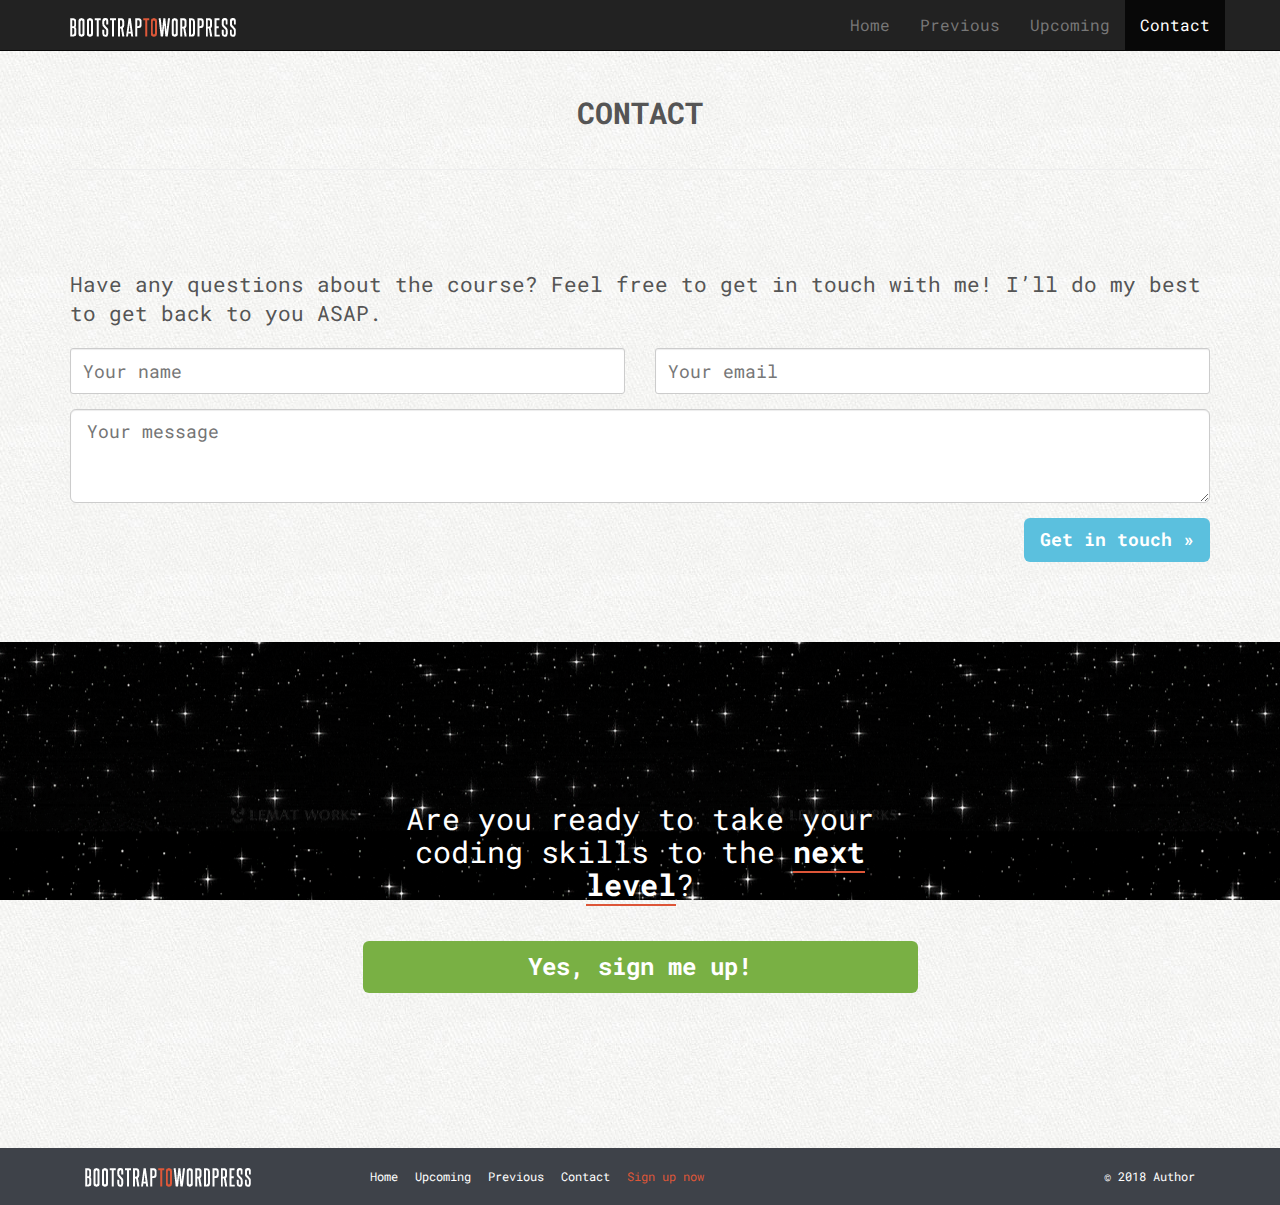
<file: contact.html>
<!DOCTYPE html>

<html lang="en">
<head>

	<meta http-equiv="Content-Type" content="text/html; charset=UTF-8">
	<meta charset="utf-8">
	
	<meta name="viewport" content="width=device-width, initial-scale=1">
	<meta name="description" content="">
	<meta name="author" content="">
	<link rel="icon" href="../assets/img/favicon.ico">
	
	<title>Bootstrap to WordPress</title>
	
	<!-- Bootstrap core CSS -->
	<link href="../assets/css/bootstrap.min.css" rel="stylesheet">
	
	<!-- Font Awesome Icons -->
	<link href="../assets/css/font-awesome/css/font-awesome.min.css" rel="stylesheet">
	
	<!-- Custom CSS -->
	<link href="../assets/css/custom.css" rel="stylesheet">
	<link href="../assets/css/concss.css" rel="stylesheet">
	
	<!-- Google Fonts -->
	<link href='http://fonts.googleapis.com/css?family=Raleway:400,700' rel='stylesheet' type='text/css'>
	
	<!-- HTML5 shiv and Respond.js IE8 support of HTML5 elements and media queries -->
	<!--[if lt IE 9]-->
	<script src="https://oss.maxcdn.com/html5shiv/3.7.2/html5shiv.min.js"></script>
	<script src="https://oss.maxcdn.com/respond/1.4.2/respond.min.js"></script>
	<!--[endif]-->
	
	</head>

<body>
<!-- HEADER
	================================================== -->
	<header class="site-header" role="banner">
		
		<!-- NAVBAR
		================================================== -->
		<div class="navbar-wrapper">
			
			<div class="navbar navbar-inverse navbar-fixed-top" role="navigation">
				<div class="container">
					<div class="navbar-header">
						<button type="button" class="navbar-toggle" data-toggle="collapse" data-target=".navbar-collapse">
							<span class="sr-only">Toggle navigation</span>
							<span class="icon-bar"></span>
							<span class="icon-bar"></span>
							<span class="icon-bar"></span>
						</button>
						<a class="navbar-brand" href="/"><img src="../assets/img/logo.png" alt="Bootstrap to Wordpress"></a>
					</div>
					<div class="navbar-collapse collapse">
						<ul class="nav navbar-nav navbar-right">
							<li ><a href="index.html">Home</a></li>
							<li ><a href="previous.html">Previous</a></li>
							<li ><a href="upcoming.html">Upcoming</a></li>
							<li class="active"><a href="contact.html">Contact</a></li>
						</ul>
					</div>
				</div>
			</div>
		
		</div>
	</header>
	
	
	
	 <!-- MAIN CONTENT
	================================================== -->
    <div class="container">
	<br>
	<br>
	<div class="section-header ">
			  <h2 class="text-center">CONTACT </h2>
				<hr>
	</div>
	
	    <div class="row" id="primary">
	    
		    <div id="content" class="col-sm-12">
			    
			    <section class="main-content">
			    	<p class="lead">Have any questions about the course? Feel free to get in touch with me! I&rsquo;ll do my best to get back to you ASAP.</p>
			    	
			    	<form role="form" class="clearfix">
	    				<div class="row">
	    					<div class="col-sm-6">
	    						<div class="form-group">
		    						<label class="sr-only" for="contact-name">Name</label>
									<input type="text" class="form-control input-lg" id="contact-name" placeholder="Your name">
	    						</div>
	    					</div><!-- end col -->
	    					
	    					<div class="col-sm-6">
	    						<div class="form-group">
		    						<label class="sr-only" for="contact-email">Email</label>
									<input type="text" class="form-control input-lg" id="contact-email" placeholder="Your email">
	    						</div>
	    					</div><!-- end col -->
	    					
	    					<div class="col-sm-12">
	    						<div class="form-group">
		    						<label class="sr-only" for="contact-words">Message</label>
		    						<textarea class="form-conrol input-lg" id="contact-words" placeholder="Your message" rows="3"></textarea>
	    						</div>
	    					</div><!-- end col -->
	    				</div><!-- row -->
						<input type="submit" class="btn btn-info btn-lg pull-right" value="Get in touch &raquo;">
			        </form>
			    	
			    </section>
		    	
		    </div><!-- content -->
		    	    
	    </div><!-- primary -->
    </div><!-- container -->
	
	
	<!-- SIGN UP SECTION
	================================================== -->
	<section id="signup" data-type="background" data-speed="5" style="background: url('../assets/img/parallax.gif') center center repeat fixed;">
		<div class="container">
			<div class="row">
				<div class="col-sm-6 col-sm-offset-3">
					<h2>Are you ready to take your coding skills to the <strong>next level</strong>?</h2>
					<p><a href="" class="btn btn-lg btn-block btn-success" data-toggle="modal" data-target="#myModal">Yes, sign me up!</a></p>
				</div><!-- end col -->
			</div><!-- row -->
		</div><!-- container -->
	</section><!-- signup -->

	
	<!-- FOOTER
	================================================== -->
	<footer>
		<div class="container">
			<div class="col-sm-3">
				<p><a href="/"><img src="../assets/img/logo.png" alt="Bootstrap to Wordpress"></a></p>
			</div><!-- end col -->
			<div class="col-sm-6">
				<nav>
					<ul class="list-unstyled list-inline">
						 <li><a href="index.html">Home</a></li>
						<li><a href="upcoming.html">Upcoming</a></li>
						<li><a href="previous.html">Previous</a></li>
						<li><a href="contact.html">Contact</a></li>
						<li class="signup-link"><a href=""data-toggle="modal" data-target="#myModal">Sign up now</a></li>
					</ul>
				</nav>
			</div><!-- end col -->
			<div class="col-sm-3">
				<p class="pull-right">&copy; 2018 Author</p>
			</div><!-- end col -->
		</div><!-- container -->
	</footer>

	
	<!-- MODAL
	================================================== -->
	<div class="modal fade" id="myModal" tabindex="-1" role="dialog" aria-labelledby="myModalLabel" aria-hidden="true">
		<div class="modal-dialog">
			<div class="modal-content">
				<div class="modal-header">
					<button type="button" class="close" data-dismiss="modal"><span aria-hidden="true">&times;</span><span class="sr-only">Close</span></button>
					<h4 class="modal-title" id="myModalLabel"><i class="icon icon-envelope-alt"></i> Subscribe to our Mailing List</h4>
				</div>
				<div class="modal-body">
					<p>Simply enter your name and email! As a thank you for joining us, we're going to give you one of our best-selling courses, <em>for free!</em></p>
					
					<form class="form-inline" role="form">
						<div class="form-group">
							<label class="sr-only" for="subscribe-name">Your first name</label>
							<input type="text" class="form-control" id="subscribe-name" placeholder="Your first name">
						</div>
						<div class="form-group">
							<label class="sr-only" for="subscribe-email">and your email</label>
							<input type="text" class="form-control" id="subscribe-email" placeholder="and your email">
						</div>
						<input type="submit" class="btn btn-danger" value="Subscribe!">
					</form>
					
					<hr>
					
					<p><small>By providing your email you consent to receiving occasional promotional emails &amp; newsletters. <br>No Spam. Just good stuff. We respect your privacy &amp; you may unsubscribe at any time.</small></p>
				</div><!-- modal-body -->
			</div><!-- modal-content -->
		</div><!-- modal-dialog -->
	</div><!-- modal -->


    <!-- Bootstrap core JavaScript
    ================================================== -->
    <!-- Placed at the end of the document so the pages load faster -->
    <script src="//ajax.googleapis.com/ajax/libs/jquery/1.11.1/jquery.min.js"></script>
    <script src="../assets/js/jquery-2.1.1.min.js"></script>
    <script src="../assets/js/bootstrap.min.js"></script>
    
    <script src="./assets/js/main.js"></script>
  
</body>
</html>
</file>
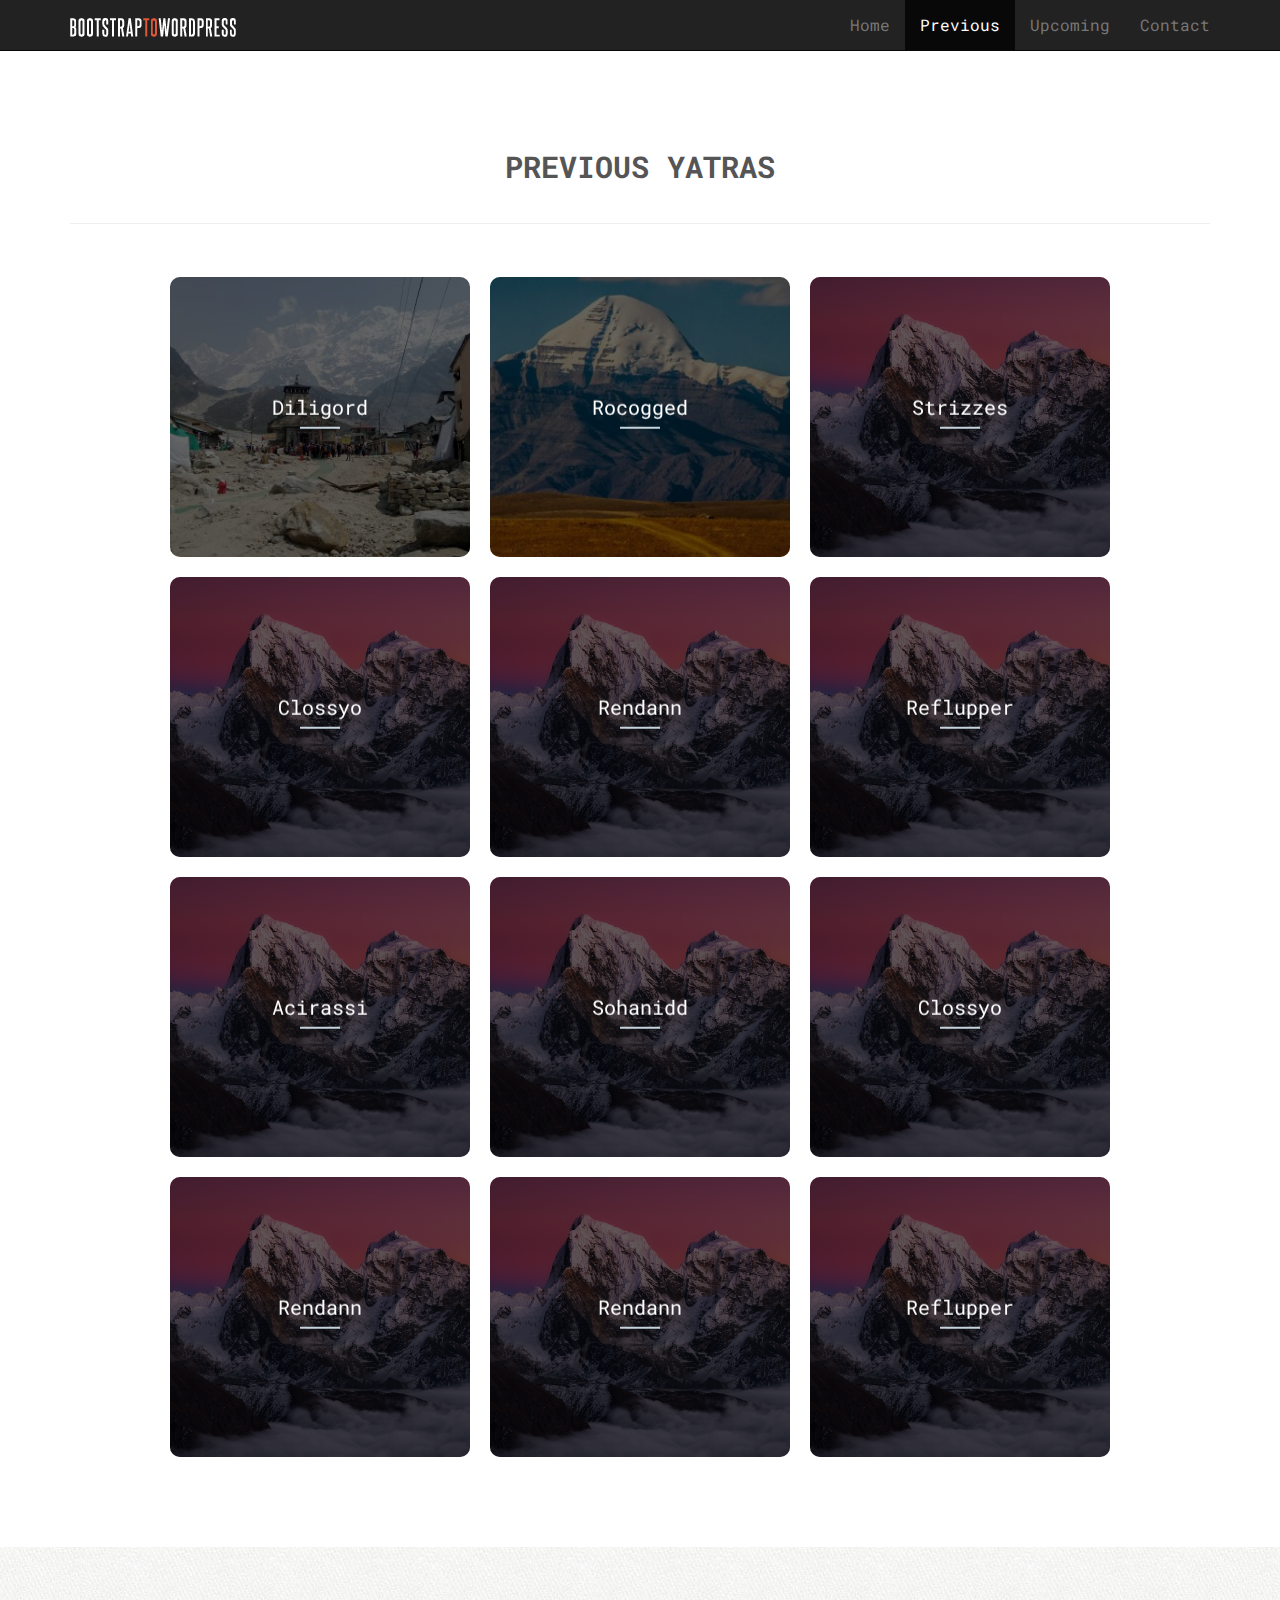
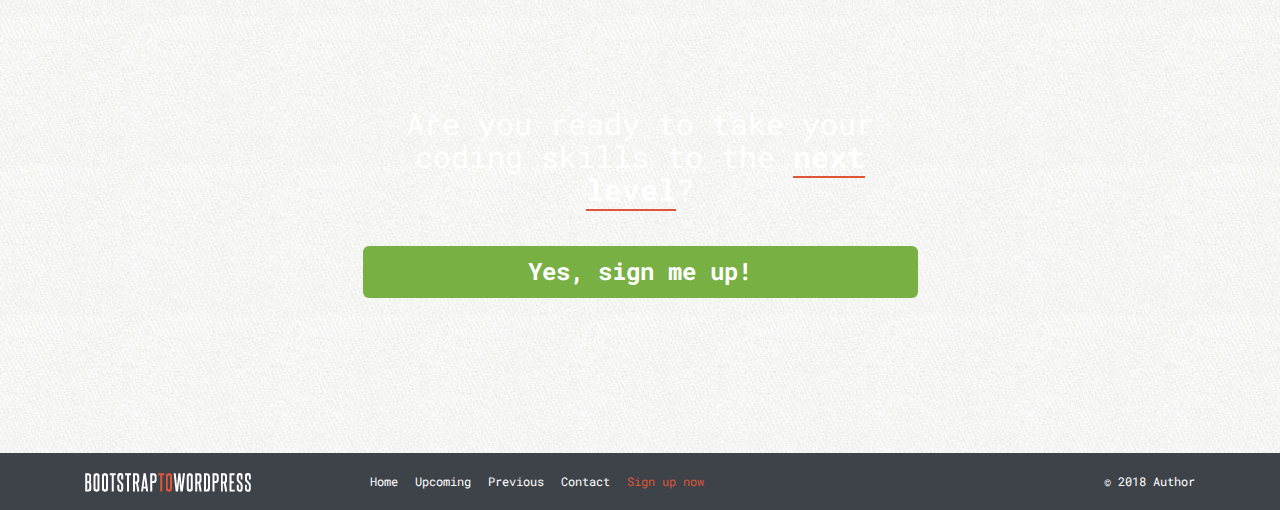
<file: previous.html>
<!DOCTYPE html>

<html lang="en">
<head>
	<meta http-equiv="Content-Type" content="text/html; charset=UTF-8">
	<meta charset="utf-8">
	
	<meta name="viewport" content="width=device-width, initial-scale=1">
	<meta name="description" content="">
	<meta name="author" content="">
	<link rel="icon" href="../assets/img/favicon.ico">
	
	<title>Bootstrap to WordPress</title>
	
	<!-- Bootstrap core CSS -->
	<link href="../assets/css/bootstrap.min.css" rel="stylesheet">
	
	<!-- Font Awesome Icons -->
	<link href="../assets/css/font-awesome/css/font-awesome.min.css" rel="stylesheet">
	
	<!-- Custom CSS -->
	<link href="../assets/css/previouscss.css" rel="stylesheet">
	<link href="../assets/css/custom.css" rel="stylesheet">
	
	
	<!-- Google Fonts -->
	<link href='http://fonts.googleapis.com/css?family=Raleway:400,700' rel='stylesheet' type='text/css'>
	
	<!-- HTML5 shiv and Respond.js IE8 support of HTML5 elements and media queries -->
	<!--[if lt IE 9]-->
	<script src="https://oss.maxcdn.com/html5shiv/3.7.2/html5shiv.min.js"></script>
	<script src="https://oss.maxcdn.com/respond/1.4.2/respond.min.js"></script>
	<!--[endif]-->
	
	
	
	
</head>

<body>
<!-- HEADER
	================================================== -->
	<header class="site-header" role="banner">
		
		<!-- NAVBAR
		================================================== -->
		<div class="navbar-wrapper">
			
			<div class="navbar navbar-inverse navbar-fixed-top" role="navigation">
				<div class="container">
					<div class="navbar-header">
						<button type="button" class="navbar-toggle" data-toggle="collapse" data-target=".navbar-collapse">
							<span class="sr-only">Toggle navigation</span>
							<span class="icon-bar"></span>
							<span class="icon-bar"></span>
							<span class="icon-bar"></span>
						</button>
						<a class="navbar-brand" href="/"><img src="../assets/img/logo.png" alt="Bootstrap to Wordpress"></a>
					</div>
					<div class="navbar-collapse collapse">
						<ul class="nav navbar-nav navbar-right">
							<li ><a href="index.html">Home</a></li>
							<li class="active"><a href="previous.html">Previous</a></li>
							<li><a href="upcoming.html">Upcoming</a></li>
							<li><a href="contact.html">Contact</a></li>
						</ul>
					</div>
				</div>
			</div>
		
		</div>
	</header>
	
	
	<!-- Upcoming yatras
	================================================== -->
	<section id="who-benefits">
		<div class="container">
			<div class="section-header ">
			  <h2 class="text-center">PREVIOUS YATRAS</h2>
				<hr><br>
			  <div class="wrapper">
  
  <div class="cols">
			<div class="col" ontouchstart="this.classList.toggle('hover');" style="width:300px;">
				<div class="container1">
					<div class="front" style="background-image: url('../assets/img/banner.jpg')">
						<div class="inner">
							<p>Diligord</p>
               
						</div>
					</div>
					<div class="back">
						<div class="inner">
						  <p>Lorem ipsum, dolor sit amet consectetur adipisicing elit. Alias cum repellat velit quae suscipit c.</p>
						</div>
					</div>
				</div>
			</div>
			
			<div class="col" ontouchstart="this.classList.toggle('hover');" style="width:300px;">
				<div class="container1">
					<div class="front" style="background-image: url('../assets/img/banner2.jpg')">
						<div class="inner">
							<p>Rocogged</p>
               
						</div>
					</div>
					<div class="back">
						<div class="inner">
							<p>Lorem ipsum, dolor sit amet consectetur adipisicing elit. Alias cum repellat velit quae suscipit c.</p>
						</div>
					</div>
				</div>
			</div>
			
			<div class="col" ontouchstart="this.classList.toggle('hover');" style="width:300px;">
				<div class="container1">
					<div class="front" style="background-image: url('../assets/img/banner3.jpg')">
						<div class="inner">
							<p>Strizzes</p>
               
						</div>
					</div>
					<div class="back">
						<div class="inner">
							<p>Lorem ipsum, dolor sit amet consectetur adipisicing elit. Alias cum repellat velit quae suscipit c.</p>
						</div>
					</div>
				</div>
			</div>
			
			<div class="col" ontouchstart="this.classList.toggle('hover');" style="width:300px;">
			<div class="container1">
					<div class="front" style="background-image: url('../assets/img/banner3.jpg')">
						<div class="inner">
							<p>Clossyo</p>
               
						</div>
					</div>
					<div class="back">
						<div class="inner">
							<p>Lorem ipsum, dolor sit amet consectetur adipisicing elit. Alias cum repellat velit quae suscipit c.</p>
						</div>
					</div>
				</div>
			</div>
			<div class="col" ontouchstart="this.classList.toggle('hover');"style="width:300px;">
				<div class="container1">
					<div class="front" style="background-image: url('../assets/img/banner3.jpg')">
						<div class="inner">
							<p>Rendann</p>
               
						</div>
					</div>
					<div class="back">
						<div class="inner">
							<p>Lorem ipsum, dolor sit amet consectetur adipisicing elit. Alias cum repellat velit quae suscipit c.</p>
						</div>
					</div>
				</div>
			</div>
			
			<div class="col" ontouchstart="this.classList.toggle('hover');"style="width:300px;">
				<div class="container1">
					<div class="front" style="background-image: url('../assets/img/banner3.jpg')">
						<div class="inner">
							<p>Reflupper</p>
               
						</div>
					</div>
					<div class="back">
						<div class="inner">
							<p>Lorem ipsum, dolor sit amet consectetur adipisicing elit. Alias cum repellat velit quae suscipit c.</p>
						</div>
					</div>
				</div>
			</div>
			
			<div class="col" ontouchstart="this.classList.toggle('hover');"style="width:300px;">
				<div class="container1">
					<div class="front" style="background-image: url('../assets/img/banner3.jpg')">
						<div class="inner">
							<p>Acirassi</p>
               
						</div>
					</div>
					<div class="back">
						<div class="inner">
							<p>Lorem ipsum, dolor sit amet consectetur adipisicing elit. Alias cum repellat velit quae suscipit c.</p>
						</div>
					</div>
				</div>
			</div>
			
			<div class="col" ontouchstart="this.classList.toggle('hover');" style="width:300px;">
				<div class="container1">
					<div class="front" style="background-image: url('../assets/img/banner3.jpg')">
						<div class="inner">
							<p>Sohanidd</p>
               
						</div>
					</div>
					<div class="back">
						<div class="inner">
							<p>Lorem ipsum, dolor sit amet consectetur adipisicing elit. Alias cum repellat velit quae suscipit c.</p>
						</div>
					</div>
				</div>
			</div>
			
			<div class="col" ontouchstart="this.classList.toggle('hover');" style="width:300px;">
			<div class="container1">
					<div class="front" style="background-image: url('../assets/img/banner3.jpg')">
						<div class="inner">
							<p>Clossyo</p>
               
						</div>
					</div>
					<div class="back">
						<div class="inner">
							<p>Lorem ipsum, dolor sit amet consectetur adipisicing elit. Alias cum repellat velit quae suscipit c.</p>
						</div>
					</div>
				</div>
			</div>
			<div class="col" ontouchstart="this.classList.toggle('hover');" style="width:300px;">
				<div class="container1">
					<div class="front" style="background-image: url('../assets/img/banner3.jpg')">
						<div class="inner">
							<p>Rendann</p>
               
						</div>
					</div>
					<div class="back">
						<div class="inner">
							<p>Lorem ipsum, dolor sit amet consectetur adipisicing elit. Alias cum repellat velit quae suscipit c.</p>
						</div>
					</div>
				</div>
			</div>
			
			<div class="col" ontouchstart="this.classList.toggle('hover');" style="width:300px;">
				<div class="container1">
					<div class="front" style="background-image: url('../assets/img/banner3.jpg')">
						<div class="inner">
							<p>Rendann</p>
               
						</div>
					</div>
					<div class="back">
						<div class="inner">
							<p>Lorem ipsum, dolor sit amet consectetur adipisicing elit. Alias cum repellat velit quae suscipit c.</p>
						</div>
					</div>
				</div>
			</div>
			
			<div class="col" ontouchstart="this.classList.toggle('hover');" style="width:300px;">
				<div class="container1">
					<div class="front" style="background-image: url('../assets/img/banner3.jpg')">
						<div class="inner">
							<p>Reflupper</p>
               
						</div>
					</div>
					<div class="back">
						<div class="inner">
							<p>Lorem ipsum, dolor sit amet consectetur adipisicing elit. Alias cum repellat velit quae suscipit c.</p>
						</div>
					</div>
				</div>
			</div>
			
		</div>
 </div>
				
			 </div>
		</div><!-- container -->
	</section><!-- who-benefits -->
    <!-- SIGN UP SECTION
	================================================== -->
	<section id="signup" data-type="background" data-speed="4" style="background: url('../assets/img/parallax.gif') center center repeat fixed;">
		<div class="container">
			<div class="row">
				<div class="col-sm-6 col-sm-offset-3">
					<h2>Are you ready to take your coding skills to the <strong>next level</strong>?</h2>
					<p><a href="" class="btn btn-lg btn-block btn-success"data-toggle="modal" data-target="#myModal">Yes, sign me up!</a></p>
				</div><!-- end col -->
			</div><!-- row -->
		</div><!-- container -->
	</section><!-- signup -->


	<!-- FOOTER
	================================================== -->
	<footer>
		<div class="container">
			<div class="col-sm-3">
				<p><a href="/"><img src="../assets/img/logo.png" alt="Bootstrap to WordPress"></a></p>
			</div><!-- end col -->
			<div class="col-sm-6">
				<nav>
					<ul class="list-unstyled list-inline">
						<li><a href="index.html">Home</a></li>
						<li><a href="upcoming.html">Upcoming</a></li>
						<li><a href="previous.html">Previous</a></li>
						<li><a href="contact.html">Contact</a></li>
						<li class="signup-link"><a href="" data-toggle="modal" data-target="#myModal">Sign up now</a></li>
					</ul>
				</nav>
			</div><!-- end col -->
			<div class="col-sm-3">
				<p class="pull-right">&copy; 2018 Author</p>
			</div><!-- end col -->
		</div><!-- container -->
	</footer>
	
	
	<!-- MODAL
	================================================== -->
	<div class="modal fade" id="myModal" tabindex="-1" role="dialog" aria-labelledby="myModalLabel" aria-hidden="true">
		<div class="modal-dialog">
			<div class="modal-content">
				<div class="modal-header">
					<button type="button" class="close" data-dismiss="modal"><span aria-hidden="true">&times;</span><span class="sr-only">Close</span></button>
					<h4 class="modal-title" id="myModalLabel"><i class="icon icon-envelope-alt"></i> Subscribe to our Mailing List</h4>
				</div>
				<div class="modal-body">
					<p>Simply enter your name and email! As a thank you for joining us, we're going to give you one of our best-selling courses, <em>for free!</em></p>
					
					<form class="form-inline" role="form">
						<div class="form-group">
							<label class="sr-only" for="subscribe-name">Your first name</label>
							<input type="text" class="form-control" id="subscribe-name" placeholder="Your first name">
						</div>
						<div class="form-group">
							<label class="sr-only" for="subscribe-email">and your email</label>
							<input type="text" class="form-control" id="subscribe-email" placeholder="and your email">
						</div>
						<input type="submit" class="btn btn-danger" value="Subscribe!">
					</form>
					
					<hr>
					
					<p><small>By providing your email you consent to receiving occasional promotional emails &amp; newsletters. <br>No Spam. Just good stuff. We respect your privacy &amp; you may unsubscribe at any time.</small></p>
				</div><!-- modal-body -->
			</div><!-- modal-content -->
		</div><!-- modal-dialog -->
	</div><!-- modal -->


    <!-- Bootstrap core JavaScript
    ================================================== -->
    <!-- Placed at the end of the document so the pages load faster -->
    <script src="//ajax.googleapis.com/ajax/libs/jquery/1.11.1/jquery.min.js"></script>
    <script src="../assets/js/jquery-2.1.1.min.js"></script>
    <script src="../assets/js/bootstrap.min.js"></script>
    
    <script src="../assets/js/main.js"></script>
  
</body>
</html>
</file>
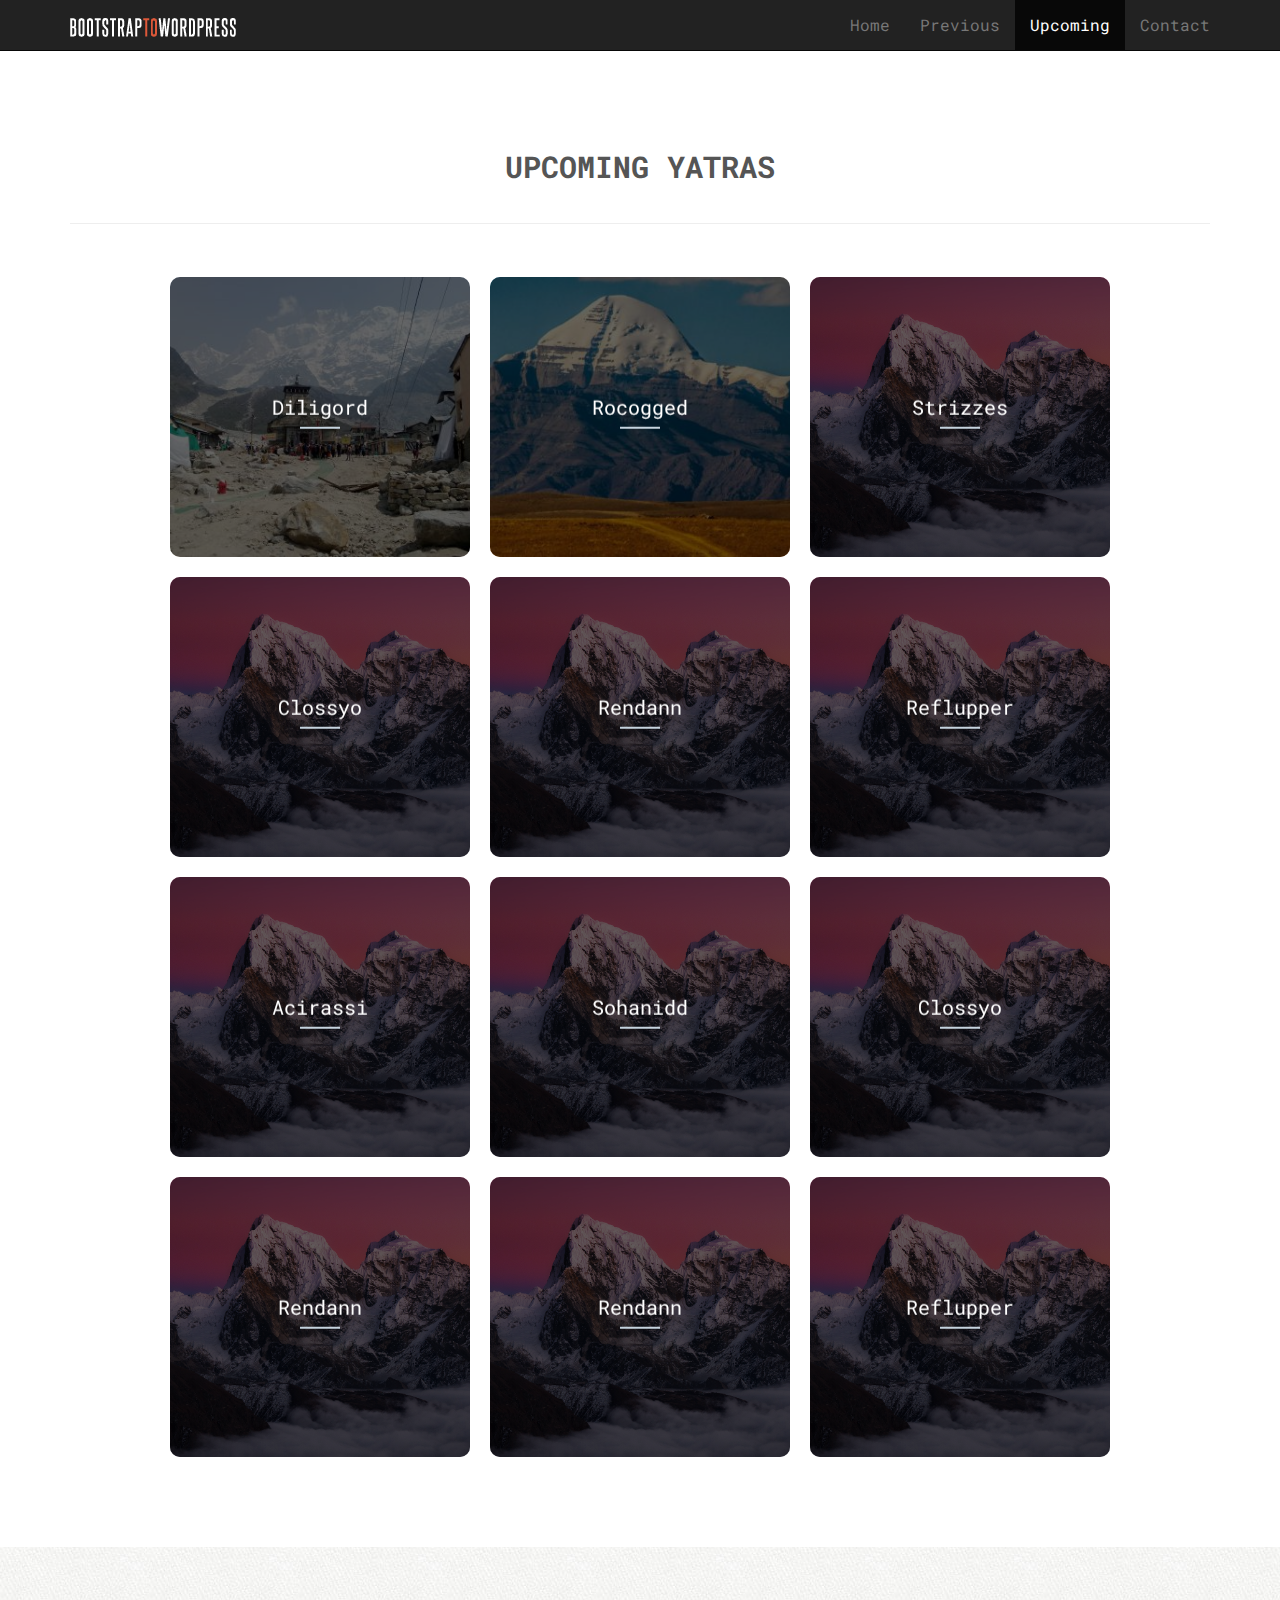
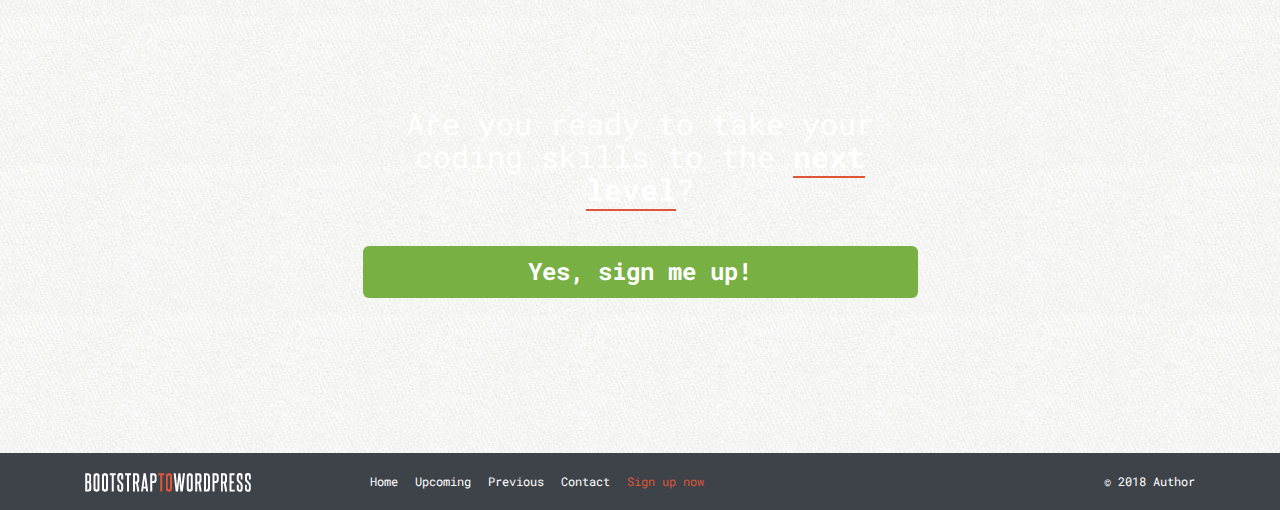
<file: upcoming.html>
<!DOCTYPE html>

<html lang="en">
<head>
	<meta http-equiv="Content-Type" content="text/html; charset=UTF-8">
	<meta charset="utf-8">
	
	<meta name="viewport" content="width=device-width, initial-scale=1">
	<meta name="description" content="">
	<meta name="author" content="">
	<link rel="icon" href="../assets/img/favicon.ico">
	
	<title>Bootstrap to WordPress</title>
	
	<!-- Bootstrap core CSS -->
	<link href="../assets/css/bootstrap.min.css" rel="stylesheet">
	
	<!-- Font Awesome Icons -->
	<link href="../assets/css/font-awesome/css/font-awesome.min.css" rel="stylesheet">
	
	<!-- Custom CSS -->
	<link href="../assets/css/custom.css" rel="stylesheet">
	
	
	<!-- Google Fonts -->
	<link href='http://fonts.googleapis.com/css?family=Raleway:400,700' rel='stylesheet' type='text/css'>
	
	<!-- HTML5 shiv and Respond.js IE8 support of HTML5 elements and media queries -->
	<!--[if lt IE 9]-->
	<script src="https://oss.maxcdn.com/html5shiv/3.7.2/html5shiv.min.js"></script>
	<script src="https://oss.maxcdn.com/respond/1.4.2/respond.min.js"></script>
	<!--[endif]-->
	
	
 	
</head>

<body>
<!-- HEADER
	================================================== -->
	<header class="site-header" role="banner">
		
		<!-- NAVBAR
		================================================== -->
		<div class="navbar-wrapper">
			
			<div class="navbar navbar-inverse navbar-fixed-top" role="navigation">
				<div class="container">
					<div class="navbar-header">
						<button type="button" class="navbar-toggle" data-toggle="collapse" data-target=".navbar-collapse">
							<span class="sr-only">Toggle navigation</span>
							<span class="icon-bar"></span>
							<span class="icon-bar"></span>
							<span class="icon-bar"></span>
						</button>
						<a class="navbar-brand" href="/"><img src="../assets/img/logo.png" alt="Bootstrap to Wordpress"></a>
					</div>
					<div class="navbar-collapse collapse">
						<ul class="nav navbar-nav navbar-right">
							<li ><a href="index.html">Home</a></li>
							<li ><a href="previous.html">Previous</a></li>
							<li class="active"><a href="upcoming.html">Upcoming</a></li>
							<li><a href="contact.html">Contact</a></li>
						</ul>
					</div>
				</div>
			</div>
		
		</div>
	</header>
	
	
	<!-- Upcoming yatras
	================================================== -->
	<section id="who-benefits">
		<div class="container">
			<div class="section-header ">
			  <h2 class="text-center">UPCOMING YATRAS</h2>
				<hr><br>
			  <div class="wrapper">
  
  <div class="cols">
			<div class="col" ontouchstart="this.classList.toggle('hover');"style="width:300px;">
				<div class="container1">
					<div class="front" style="background-image: url('../assets/img/banner.jpg')">
						<div class="inner">
							<p>Diligord</p>
               
						</div>
					</div>
					<div class="back">
						<div class="inner">
						  <p>Lorem ipsum, dolor sit amet consectetur adipisicing elit. Alias cum repellat velit quae suscipit c.</p>
						</div>
					</div>
				</div>
			</div>
			
			<div class="col" ontouchstart="this.classList.toggle('hover');" style="width:300px;">
				<div class="container1">
					<div class="front" style="background-image: url('../assets/img/banner2.jpg')">
						<div class="inner">
							<p>Rocogged</p>
               
						</div>
					</div>
					<div class="back">
						<div class="inner">
							<p>Lorem ipsum, dolor sit amet consectetur adipisicing elit. Alias cum repellat velit quae suscipit c.</p>
						</div>
					</div>
				</div>
			</div>
			
			<div class="col" ontouchstart="this.classList.toggle('hover');" style="width:300px;">
				<div class="container1">
					<div class="front" style="background-image: url('../assets/img/banner3.jpg')">
						<div class="inner">
							<p>Strizzes</p>
               
						</div>
					</div>
					<div class="back">
						<div class="inner">
							<p>Lorem ipsum, dolor sit amet consectetur adipisicing elit. Alias cum repellat velit quae suscipit c.</p>
						</div>
					</div>
				</div>
			</div>
			
			<div class="col" ontouchstart="this.classList.toggle('hover');" style="width:300px;">
			<div class="container1">
					<div class="front" style="background-image: url('../assets/img/banner3.jpg')">
						<div class="inner">
							<p>Clossyo</p>
               
						</div>
					</div>
					<div class="back">
						<div class="inner">
							<p>Lorem ipsum, dolor sit amet consectetur adipisicing elit. Alias cum repellat velit quae suscipit c.</p>
						</div>
					</div>
				</div>
			</div>
			<div class="col" ontouchstart="this.classList.toggle('hover');" style="width:300px;">
				<div class="container1">
					<div class="front" style="background-image: url('../assets/img/banner3.jpg')">
						<div class="inner">
							<p>Rendann</p>
               
						</div>
					</div>
					<div class="back">
						<div class="inner">
							<p>Lorem ipsum, dolor sit amet consectetur adipisicing elit. Alias cum repellat velit quae suscipit c.</p>
						</div>
					</div>
				</div>
			</div>
			
			<div class="col" ontouchstart="this.classList.toggle('hover');" style="width:300px;">
				<div class="container1">
					<div class="front" style="background-image: url('../assets/img/banner3.jpg')">
						<div class="inner">
							<p>Reflupper</p>
               
						</div>
					</div>
					<div class="back">
						<div class="inner">
							<p>Lorem ipsum, dolor sit amet consectetur adipisicing elit. Alias cum repellat velit quae suscipit c.</p>
						</div>
					</div>
				</div>
			</div>
			
			<div class="col" ontouchstart="this.classList.toggle('hover');" style="width:300px;">
				<div class="container1">
					<div class="front" style="background-image: url('../assets/img/banner3.jpg')">
						<div class="inner">
							<p>Acirassi</p>
               
						</div>
					</div>
					<div class="back">
						<div class="inner">
							<p>Lorem ipsum, dolor sit amet consectetur adipisicing elit. Alias cum repellat velit quae suscipit c.</p>
						</div>
					</div>
				</div>
			</div>
			
			<div class="col" ontouchstart="this.classList.toggle('hover');" style="width:300px;">
				<div class="container1">
					<div class="front" style="background-image: url('../assets/img/banner3.jpg')">
						<div class="inner">
							<p>Sohanidd</p>
               
						</div>
					</div>
					<div class="back">
						<div class="inner">
							<p>Lorem ipsum, dolor sit amet consectetur adipisicing elit. Alias cum repellat velit quae suscipit c.</p>
						</div>
					</div>
				</div>
			</div>
			
			<div class="col" ontouchstart="this.classList.toggle('hover');" style="width:300px;">
			<div class="container1">
					<div class="front" style="background-image: url('../assets/img/banner3.jpg')">
						<div class="inner">
							<p>Clossyo</p>
               
						</div>
					</div>
					<div class="back">
						<div class="inner">
							<p>Lorem ipsum, dolor sit amet consectetur adipisicing elit. Alias cum repellat velit quae suscipit c.</p>
						</div>
					</div>
				</div>
			</div>
			<div class="col" ontouchstart="this.classList.toggle('hover');" style="width:300px;">
				<div class="container1">
					<div class="front" style="background-image: url('../assets/img/banner3.jpg')">
						<div class="inner">
							<p>Rendann</p>
               
						</div>
					</div>
					<div class="back">
						<div class="inner">
							<p>Lorem ipsum, dolor sit amet consectetur adipisicing elit. Alias cum repellat velit quae suscipit c.</p>
						</div>
					</div>
				</div>
			</div>
			
			<div class="col" ontouchstart="this.classList.toggle('hover');" style="width:300px;">
				<div class="container1">
					<div class="front" style="background-image: url('../assets/img/banner3.jpg')">
						<div class="inner">
							<p>Rendann</p>
               
						</div>
					</div>
					<div class="back">
						<div class="inner">
							<p>Lorem ipsum, dolor sit amet consectetur adipisicing elit. Alias cum repellat velit quae suscipit c.</p>
						</div>
					</div>
				</div>
			</div>
			
			<div class="col" ontouchstart="this.classList.toggle('hover');" style="width:300px;">
				<div class="container1">
					<div class="front" style="background-image: url('../assets/img/banner3.jpg')">
						<div class="inner">
							<p>Reflupper</p>
               
						</div>
					</div>
					<div class="back">
						<div class="inner">
							<p>Lorem ipsum, dolor sit amet consectetur adipisicing elit. Alias cum repellat velit quae suscipit c.</p>
						</div>
					</div>
				</div>
			</div>
			
		</div>
 </div>
				
			 </div>
		</div><!-- container -->
	</section><!-- who-benefits -->
    <!-- SIGN UP SECTION
	================================================== -->
	<section id="signup" data-type="background" data-speed="4" style="background: url('../assets/img/parallax.gif') center center repeat fixed;">
		<div class="container">
			<div class="row">
				<div class="col-sm-6 col-sm-offset-3">
					<h2>Are you ready to take your coding skills to the <strong>next level</strong>?</h2>
					<p><a href="" class="btn btn-lg btn-block btn-success" data-toggle="modal" data-target="#myModal">Yes, sign me up!</a></p>
				</div><!-- end col -->
			</div><!-- row -->
		</div><!-- container -->
	</section><!-- signup -->


	<!-- FOOTER
	================================================== -->
	<footer>
		<div class="container">
			<div class="col-sm-3">
				<p><a href="/"><img src="../assets/img/logo.png" alt="Bootstrap to WordPress"></a></p>
			</div><!-- end col -->
			<div class="col-sm-6">
				<nav>
					<ul class="list-unstyled list-inline">
						<li><a href="index.html">Home</a></li>
						<li><a href="upcoming.html">Upcoming</a></li>
						<li><a href="previous.html">Previous</a></li>
						<li><a href="contact.html">Contact</a></li>
						<li class="signup-link"><a href=""data-toggle="modal" data-target="#myModal">Sign up now</a></li>
					</ul>
				</nav>
			</div><!-- end col -->
			<div class="col-sm-3">
				<p class="pull-right">&copy; 2018 Author</p>
			</div><!-- end col -->
		</div><!-- container -->
	</footer>
	
	
	<!-- MODAL
	================================================== -->
	<div class="modal fade" id="myModal" tabindex="-1" role="dialog" aria-labelledby="myModalLabel" aria-hidden="true">
		<div class="modal-dialog">
			<div class="modal-content">
				<div class="modal-header">
					<button type="button" class="close" data-dismiss="modal"><span aria-hidden="true">&times;</span><span class="sr-only">Close</span></button>
					<h4 class="modal-title" id="myModalLabel"><i class="icon icon-envelope-alt"></i> Subscribe to our Mailing List</h4>
				</div>
				<div class="modal-body">
					<p>Simply enter your name and email! As a thank you for joining us, we're going to give you one of our best-selling courses, <em>for free!</em></p>
					
					<form class="form-inline" role="form">
						<div class="form-group">
							<label class="sr-only" for="subscribe-name">Your first name</label>
							<input type="text" class="form-control" id="subscribe-name" placeholder="Your first name">
						</div>
						<div class="form-group">
							<label class="sr-only" for="subscribe-email">and your email</label>
							<input type="text" class="form-control" id="subscribe-email" placeholder="and your email">
						</div>
						<input type="submit" class="btn btn-danger" value="Subscribe!">
					</form>
					
					<hr>
					
					<p><small>By providing your email you consent to receiving occasional promotional emails &amp; newsletters. <br>No Spam. Just good stuff. We respect your privacy &amp; you may unsubscribe at any time.</small></p>
				</div><!-- modal-body -->
			</div><!-- modal-content -->
		</div><!-- modal-dialog -->
	</div><!-- modal -->
	<script>
	$(document).ready(function(){ $('a[href*=#]').click(function() { if (location.pathname.replace(/^\//,'') == this.pathname.replace(/^\//,'') && location.hostname == this.hostname) { var $target = $(this.hash); $target = $target.length && $target || $('[name=' + this.hash.slice(1) +']'); if ($target.length) { var targetOffset = $target.offset().top; $('html,body') .animate({scrollTop: targetOffset}, 1000); return false; } } }); });
	</script>

    <!-- Bootstrap core JavaScript
    ================================================== -->
    <!-- Placed at the end of the document so the pages load faster -->
    <script src="//ajax.googleapis.com/ajax/libs/jquery/1.11.1/jquery.min.js"></script>
    <script src="../assets/js/jquery-2.1.1.min.js"></script>
    <script src="../assets/js/bootstrap.min.js"></script>
    
    <script src="../assets/js/main.js"></script>
  
</body>
</html>
</file>
<file: assets/css/custom.css>
@import url('https://fonts.googleapis.com/css?family=Roboto+Mono');

* {
  box-sizing: border-box;
  font-weight: normal;
}

body {
  color: #555;
 
  
  font-family: 'Roboto Mono';
  
}

h1 {
  font-size: 2.2em;
}

 
*{
  margin: 0;
  padding: 0;
  -webkit-box-sizing: border-box;
          box-sizing: border-box;
}

h1{
  font-size: 2.5rem;
  font-family: 'Montserrat';
  font-weight: normal;
  color: #444;
  text-align: center;
  margin: 2rem 0;
}

.wrapper{
  width: 90%;
  margin: 0 auto;
  max-width: 120rem;
}

.cols{
  display: -webkit-box;
  display: -ms-flexbox;
  display: flex;
  -ms-flex-wrap: wrap;
      flex-wrap: wrap;
  -webkit-box-pack: center;
      -ms-flex-pack: center;
          justify-content: center;
}

.col{
  width: calc(25% - 2rem);
  margin: 1rem;
  cursor: pointer;
}

.container1{
  -webkit-transform-style: preserve-3d;
          transform-style: preserve-3d;
	-webkit-perspective: 1000px;
	        perspective: 1000px;
}

.front,
.back{
  background-size: cover;
	background-position: center;
	-webkit-transition: -webkit-transform .7s cubic-bezier(0.4, 0.2, 0.2, 1);
	transition: -webkit-transform .7s cubic-bezier(0.4, 0.2, 0.2, 1);
	-o-transition: transform .7s cubic-bezier(0.4, 0.2, 0.2, 1);
	transition: transform .7s cubic-bezier(0.4, 0.2, 0.2, 1);
	transition: transform .7s cubic-bezier(0.4, 0.2, 0.2, 1), -webkit-transform .7s cubic-bezier(0.4, 0.2, 0.2, 1);
	-webkit-backface-visibility: hidden;
	        backface-visibility: hidden;
	text-align: center;
	min-height: 280px;
	height: auto;
	border-radius: 10px;
	color: #fff;
	font-size: 1.5rem;
}

.back{
  background: #cedce7;
  background: -webkit-linear-gradient(45deg,  #cedce7 0%,#596a72 100%);
  background: -o-linear-gradient(45deg,  #cedce7 0%,#596a72 100%);
  background: linear-gradient(45deg,  #cedce7 0%,#596a72 100%);
}

.front:after{
	position: absolute;
    top: 0;
    left: 0;
    z-index: 1;
    width: 100%;
    height: 100%;
    content: '';
    display: block;
    opacity: .6;
    background-color: #000;
    -webkit-backface-visibility: hidden;
            backface-visibility: hidden;
    border-radius: 10px;
}
.container1:hover .front,
.container1:hover .back{
    -webkit-transition: -webkit-transform .7s cubic-bezier(0.4, 0.2, 0.2, 1);
    transition: -webkit-transform .7s cubic-bezier(0.4, 0.2, 0.2, 1);
    -o-transition: transform .7s cubic-bezier(0.4, 0.2, 0.2, 1);
    transition: transform .7s cubic-bezier(0.4, 0.2, 0.2, 1);
    transition: transform .7s cubic-bezier(0.4, 0.2, 0.2, 1), -webkit-transform .7s cubic-bezier(0.4, 0.2, 0.2, 1);
}

.back{
    position: absolute;
    top: 0;
    left: 0;
    width: 100%;
}

.inner{
    -webkit-transform: translateY(-50%) translateZ(60px) scale(0.94);
            transform: translateY(-50%) translateZ(60px) scale(0.94);
    top: 50%;
    position: absolute;
    left: 0;
    width: 100%;
    padding: 2rem;
    -webkit-box-sizing: border-box;
            box-sizing: border-box;
    outline: 1px solid transparent;
    -webkit-perspective: inherit;
            perspective: inherit;
    z-index: 2;
}

.container1 .back{
    -webkit-transform: rotateY(180deg);
            transform: rotateY(180deg);
    -webkit-transform-style: preserve-3d;
            transform-style: preserve-3d;
}

.container1 .front{
    -webkit-transform: rotateY(0deg);
            transform: rotateY(0deg);
    -webkit-transform-style: preserve-3d;
            transform-style: preserve-3d;
}

.container1:hover .back{
  -webkit-transform: rotateY(0deg);
          transform: rotateY(0deg);
  -webkit-transform-style: preserve-3d;
          transform-style: preserve-3d;
}

.container1:hover .front{
  -webkit-transform: rotateY(-180deg);
          transform: rotateY(-180deg);
  -webkit-transform-style: preserve-3d;
          transform-style: preserve-3d;
}

.front .inner p{
  font-size: 2rem;
  margin-bottom: 2rem;
  position: relative;
}

.front .inner p:after{
  content: '';
  width: 4rem;
  height: 2px;
  position: absolute;
  background: #C6D4DF;
  display: block;
  left: 0;
  right: 0;
  margin: 0 auto;
  bottom: -.75rem;
}

.front .inner span{
  color: rgba(255,255,255,0.7);
  font-family: 'Montserrat';
  font-weight: 300;
}

@media screen and (max-width: 64rem){
  .col{
    width: calc(33.333333% - 2rem);
  }
}

@media screen and (max-width: 48rem){
  .col{
    width: calc(50% - 2rem);
  }
}

@media screen and (max-width: 32rem){
  .col{
    width: 100%;
    margin: 0 0 2rem 0;
  }
}







































/* COLOUR REFERENCES

Green:		#79b044
Salmon:		#dd5638
Blue Gray:  #3e4249

*/

/* ==== GENERAL ==== */

body {
	margin-top: 50px;
	font-family: 'proxima-nova', 'Raleway', Helvetica, sans-serif;
	font-size: 16px;
	background: url('../img/tile.jpg') top left repeat;
}

/* ==== GLOBAL ==== */

h1,h2,h3,h4,h5,h6 {
	-webkit-font-smoothing: antialiased;
	text-rendering: optimizelegibility;
	font-weight: bold;
}

h1 {
	font-size: 3em;
}

h1,h2 {
	margin: 0 0 40px;
}

h3 {
	margin: 20px 0;
}

h4 {
	font-size: 18px;
}

p.lead {
	font-weight: normal;
}

p {
	margin: 0 0 15px;
}

a:link, a:visited {
	color: #dd5638;
}

a:hover {
	text-decoration: none;
	color: #c9302c;
}

blockquote {
	padding: 0;
	border: none;
	font-style: italic;
	text-align: left;
}

blockquote cite {
	display: block;
	color: #777;
	margin: 15px 0 0 0;
}

blockquote:before {
	display: none;
}

img {
	max-width: 100%;
}

button, input, .btn, a.btn {
	-webkit-font-smoothing: antialiased;
	text-rendering: optimizelegibility;
	color: white;
}

.btn {
	font-weight: bold;
}

.btn:focus {
	outline: none;
}

.btn-success {
	background: #79b044;
	border: none;
}

.btn-success:hover {
	background: #6a9b3d;
	border-color: #6a9b3d;
}

.btn-danger {
	background-color: #dd5638;
	border-color: #d95131;
}

.text-danger, li.text-danger a {
	color: #dd5638;
}

a.text-danger:hover {
	color: #e55939;
}

.modal-content{
	background: url('../img/tile.jpg') top left repeat;
}

.badge.social {
	background: #ccc;
	font-size: 24px;
	height: 40px;
	width: 40px;
	text-align: center;
	line-height: 42px;
	margin: 0 5px 20px 0;
	padding: 0;
	-webkit-border-radius: 50px;
	-moz-border-radius: 50px;
	border-radius: 50px;
	color: white;
}

.badge.social.twitter:hover {
	background: #55acee;
}

.badge.social.facebook:hover {
	background: #3b5998;
}

.badge.social.gplus:hover {
	background: #db4b39;
}

/* === CUSTOM ICON SPRITES === */

i.ci {
	display: inline-block;
	height: 40px;
	width: 40px;
	background: url('../img/icon-sprite.png') no-repeat;
}

.ci.ci-computer 	{ background-position: 0 0; }
.ci.ci-watch		{ background-position: -40px 0; }
.ci.ci-calendar		{ background-position: -80px 0; }
.ci.ci-community	{ background-position: -120px 0; }
.ci.ci-instructor	{ background-position: -160px 0; }
.ci.ci-device		{ background-position: -200px 0; }

/* ==== FORMS ==== */

label {
	display: block;
	font-weight: bold;
}

input[type="text"],
input[type="email"],
input[type="url"],
input[type="password"],
input[type="search"],
textarea {
	color: #666;
	border: 1px solid #ccc;
	border-radius: 3px;
	display: block;
	-moz-box-sizing: border-box;
	-webkit-box-sizing: border-box;
	box-sizing: border-box;
	width: 100%;
	padding: 6px 12px;
}

input[type="submit"],
button[type="submit"] {
	display: inline-block;
	margin-bottom: 0;
	font-size: 18px;
	font-weight: bold;
	line-height: 1.33;
	text-align: center;
	white-space: nowrap;
	vertical-align: middle;
	cursor: pointer;
	-webkit-user-select: none;
	-moz-user-select: none;
	-ms-user-select: none;
	user-select: none;
	background-image: none;
	border: none;
	border-radius: 6px;
}

input[type="submit"]:hover,
button[type="submit"]:hover {
	outline: none;
	border: none;
	background: #aaa;
}

form.search-form .form-group {
	margin: 0;
}

form.search-form .input-group {
	width: 100%;
}

form.search-form .input-group input[type="search"],
form.search-form .input-group input[type="text"] {
	width: 70%;
}

form.search-form .input-group input[type="submit"] {
	width: 30%;
	border-top-left-radius: 0;
	border-bottom-left-radius: 0;
	float: right;
}

form textarea {
	width: 100%;
	border: 1px solid #ccc;
	-webkit-box-shadow: inset 0 1px 1px rgba(0,0,0,.075);
	box-shadow: inset 0 1px 1px rgba(0,0,0,.075);
}

/* ==== HERO ==== */

#hero {
	background: url('../assets/img/hero.jpg') 50% 0 repeat fixed;
	min-height: 50px;
	position: relative;
	display: table;
	width: 100%;
	padding: 40px 0;
	color: white;
	-webkit-font-smoothing: antialiased;
	text-rendering: optimizelegibility;
}

#hero article { 
  width: 100%;
  text-align: center;
  display: table-cell;
  vertical-align: middle;
}

#hero .hero-text {
	margin-top: 30px;
}
 

/* ==== LAYOUT ==== */

.row + .row {
	margin-top: 20px;
}

section {
	padding: 80px 0;
}

.section-header {
	text-align: center;
}

section h2 {
	margin: 20px 0 40px;
}

section h3 {
	margin: 30px 0 10px;
}

section.main-content {
	padding: 40px 0;
}

#primary {
	padding-top: 40px;
	padding-bottom: 40px;
}

.feature-image {	
	display: table;
	width: 100%;
}

.feature-image-default {
	background: url('../img/stuff-feature.jpg') no-repeat;
	background-size: cover;
}

.feature-image-default-alt {
	background: url('../img/hipster-stuff.jpg') no-repeat;
	background-size: cover;
}

.feature-image h1 {
	display: table-cell;
	vertical-align: middle;
	text-align: center;
	color: white;
}

#optin {
	background: #3e4249;
	padding: 20px 0;
	color: white;
	-webkit-font-smoothing: antialiased;
	text-rendering: optimizelegibility;
	font-size: 1.2em;
}

#optin p {
	margin: 7px 0 0 0;
}
 

#who-benefits {
	background: white;
}

#project-features {
	text-align: center;
	 
}

#featurette {
	
background: url('../assets/img/parallax.gif') 50% 100% repeat fixed;"
	background-size: cover;
	text-align: center;
	color: white;
}
#featurette1 {
	background: url('../assets/img/parallax.gif') 50% 100% repeat fixed;"

	background-size: cover;
	text-align: center;
	color: white;
}
 

#kudos {
	text-align: center;
}

.testimonial {
	margin-bottom: 60px;
}

.testimonial img {
	border-radius: 50%;
}

#signup {
	text-align: center;
	background: url('../assets/img/parallax.gif') center center repeat fixed;
	background-size: cover;
	color: white;
	padding: 140px 0;
}

#signup h2 {
	font-weight: normal;
}

#signup h2 strong {
	border-bottom: solid 2px #dd5638;
}

#signup .btn {
	font-size: 24px;
}

footer {
	background: #3e4249;
	color: white;
	padding: 20px 0 10px;
	font-size: 12px;
}

footer p {
	margin: 0;
}

footer a:link, footer a:visited {
	color: white;
}

footer a:hover {
	color: #dd5638;
}

footer li.signup-link a {
	color: #dd5638;
}

footer li.signup-link a:hover {
	font-weight: bold;
}

/* ==== BLOG ==== */

.post, .widget, #comments {
	position: relative;
	border: solid 1px #ddd;
	background: white;
	margin: 0 0 40px;
	-webkit-border-radius: 4px;
	-moz-border-radius: 4px;
	border-radius: 4px;
}

.post header,
.post .post-excerpt,
.post .post-body,
#comments .comments-wrap {
	padding: 20px;
}

.post header h3 {
	margin: 0 0 15px;
	padding: 0 0 15px;
	border-bottom: solid 1px #ddd;
}

.post header h1 {
	margin: 0 0 15px;
	padding: 0 0 15px;
	border-bottom: solid 1px #ddd;
	font-size: 24px;
}

.post-image {
	height: auto;
}

.post-details {
	font-size: 12px;
	width: 90%;
}

.post-details i.fa {
	padding-left: 10px;
}

.post-details i.fa:first-child {
	padding: 0;
}

/* === COMMENTS === */

.post-comments-badge {
	height: 70px;
	width: 70px;
	position: absolute;
	top: 25px;
	right: 20px;
	border: none;
	-webkit-border-radius: 100px;
	-moz-border-radius: 100px;
	border-radius: 100px;
	background: #79b044;
	text-align: center;
	display: table;
}

.post-comments-badge a {
	display: table-cell;
	vertical-align: middle;
	color: white;
	font-size: 20px;
	line-height: 20px;
}

.post-comments-badge i.fa {
	display: block;
	font-size: 15px;
	padding: 0;
	margin-bottom: 4px;
}

.post-comments-badge:hover {
	background-color: #8bc653;
}

#comments h3 {
	text-align: center;
}

#comments h4 {
	font-size: 1.3em;
}

#comments ol {
	list-style: none;
	padding: 0;
	margin: 0;
}

#comments ol li {
	background: rgba(0,0,0,0.02);
	padding: 10px 20px;
	margin: 10px 0;
	-webkit-border-radius: 4px;
	-moz-border-radius: 4px;
	border-radius: 4px;
	border: solid 1px rgba(0,0,0,0.03);
}

#comments ol li ol.children {
	padding: 0;
	list-style: none;
	font-size: 0.96em;
}

#leave-comment {
	margin: 40px 0 0;
	padding: 20px 0 0;
	border-top: solid 1px #eee;
}

/* === RESOURCES === */

.resource {
	width: 31.33333333%;
	float: left;
	margin: 0 3% 40px 0;
}

.resource:nth-child(3n) {
	margin-right: 0;
}

/* === WIDGETS === */

.widget {
	padding: 20px;
}

.widget h4 {
	margin: 0 0 10px;
	padding: 0 0 10px;
	border-bottom: solid 1px #ddd;
}

.widget ul {
	list-style: none;
	margin: 0;
	padding: 0;
}

.widget ul li {
	margin: 0 0 5px;
}

.widget ul li:hover {
	position: relative;
	left: 1px;
}

/* ==== MEDIA QUERIES ==== */

@media screen and (max-width : 991px) {
	#instructor .container {
		background: rgba(255,255,255,0.8);
		padding: 20px;
	}
}

@media screen and (max-width : 768px) {
	.logo {
		width: 70%;
	}
	
	#optin p {
		margin: 0 0 10px;
	}
	
	#featurette iframe {
		height: 240px;
	}
	
	.resource {
		width: 48%;
		margin-right: 2%;
	}
}

@media screen and (max-width : 568px) {
	#instructor .num {
		height: 100px;
		width: 100px;
		font-size: 22px;
	}
	
	#instructor .num span {
		font-size: 16px;
	}
	
	.resource {
		width: 100%;
		margin-right: 0;
	}
}







@import url('https://fonts.googleapis.com/css?family=Roboto+Mono');

* {
  box-sizing: border-box;
  font-weight: normal;
}

body {
  color: #555;
 
  
  font-family: 'Roboto Mono';
  
}

h1 {
  font-size: 2.2em;
}

 
*{
  margin: 0;
  padding: 0;
  -webkit-box-sizing: border-box;
          box-sizing: border-box;
}

h1{
  font-size: 2.5rem;
  font-family: 'Montserrat';
  font-weight: normal;
  color: #444;
  text-align: center;
  margin: 2rem 0;
}

.wrapper{
  width: 90%;
  margin: 0 auto;
  max-width: 120rem;
}

.cols{
  display: -webkit-box;
  display: -ms-flexbox;
  display: flex;
  -ms-flex-wrap: wrap;
      flex-wrap: wrap;
  -webkit-box-pack: center;
      -ms-flex-pack: center;
          justify-content: center;
}

.col{
  width: calc(5% - 2rem);
  margin: 1rem;
  cursor: pointer;
}

.container1{
  -webkit-transform-style: preserve-3d;
          transform-style: preserve-3d;
	-webkit-perspective: 1000px;
	        perspective: 1000px;
}

.front,
.back{
  background-size: cover;
	background-position: center;
	-webkit-transition: -webkit-transform .7s cubic-bezier(0.4, 0.2, 0.2, 1);
	transition: -webkit-transform .7s cubic-bezier(0.4, 0.2, 0.2, 1);
	-o-transition: transform .7s cubic-bezier(0.4, 0.2, 0.2, 1);
	transition: transform .7s cubic-bezier(0.4, 0.2, 0.2, 1);
	transition: transform .7s cubic-bezier(0.4, 0.2, 0.2, 1), -webkit-transform .7s cubic-bezier(0.4, 0.2, 0.2, 1);
	-webkit-backface-visibility: hidden;
	        backface-visibility: hidden;
	text-align: center;
	min-height: 280px;
	height: auto;
	border-radius: 10px;
	color: #fff;
	font-size: 1.5rem;
}

.back{
  background: #cedce7;
  background: -webkit-linear-gradient(45deg,  #cedce7 0%,#596a72 100%);
  background: -o-linear-gradient(45deg,  #cedce7 0%,#596a72 100%);
  background: linear-gradient(45deg,  #cedce7 0%,#596a72 100%);
}

.front:after{
	position:absolute;
    top: 0;
    left: 0;
    z-index: 1;
    width: 100%;
    height: 100%;
    content: '';
    display: block;
    opacity: .6;
    background-color: #000;
    -webkit-backface-visibility: hidden;
            backface-visibility: hidden;
    border-radius: 10px;
}
.container1:hover .front,
.container1:hover .back{
    -webkit-transition: -webkit-transform .7s cubic-bezier(0.4, 0.2, 0.2, 1);
    transition: -webkit-transform .7s cubic-bezier(0.4, 0.2, 0.2, 1);
    -o-transition: transform .7s cubic-bezier(0.4, 0.2, 0.2, 1);
    transition: transform .7s cubic-bezier(0.4, 0.2, 0.2, 1);
    transition: transform .7s cubic-bezier(0.4, 0.2, 0.2, 1), -webkit-transform .7s cubic-bezier(0.4, 0.2, 0.2, 1);
}

.back{
    position: absolute;
    top: 0;
    left: 0;
    width: 100%;
}

.inner{
    -webkit-transform: translateY(-50%) translateZ(60px) scale(0.94);
            transform: translateY(-50%) translateZ(60px) scale(0.94);
    top: 50%;
    position: absolute;
    left: 0;
    width: 100%;
    padding: 2rem;
    -webkit-box-sizing: border-box;
            box-sizing: border-box;
    outline: 1px solid transparent;
    -webkit-perspective: inherit;
            perspective: inherit;
    z-index: 2;
}

.container1 .back{
    -webkit-transform: rotateY(180deg);
            transform: rotateY(180deg);
    -webkit-transform-style: preserve-3d;
            transform-style: preserve-3d;
}

.container1 .front{
    -webkit-transform: rotateY(0deg);
            transform: rotateY(0deg);
    -webkit-transform-style: preserve-3d;
            transform-style: preserve-3d;
}

.container1:hover .back{
  -webkit-transform: rotateY(0deg);
          transform: rotateY(0deg);
  -webkit-transform-style: preserve-3d;
          transform-style: preserve-3d;
}

.container1:hover .front{
  -webkit-transform: rotateY(-180deg);
          transform: rotateY(-180deg);
  -webkit-transform-style: preserve-3d;
          transform-style: preserve-3d;
}

.front .inner p{
  font-size: 2rem;
  margin-bottom: 2rem;
  position: relative;
}

.front .inner p:after{
  content: '';
  width: 4rem;
  height: 2px;
  position: absolute;
  background: #C6D4DF;
  display: block;
  left: 0;
  right: 0;
  margin: 0 auto;
  bottom: -.75rem;
}

.front .inner span{
  color: rgba(255,255,255,0.7);
  font-family: 'Montserrat';
  font-weight: 300;
}

@media screen and (max-width: 64rem){
  .col{
    width: calc(33.333333% - 2rem);
  }
}

@media screen and (max-width: 48rem){
  .col{
    width: calc(50% - 2rem);
  }
}

@media screen and (max-width: 32rem){
  .col{
    width: 100%;
    margin: 0 0 2rem 0;
  }
}
</file>
<file: assets/css/concss.css>
@import url('https://fonts.googleapis.com/css?family=Roboto+Mono');

* {
  box-sizing: border-box;
  font-weight: normal;
}

body {
  color: #555;
 
  
  font-family: 'Roboto Mono';
  
}

h1 {
  font-size: 2.2em;
}
</file>
<file: assets/css/previouscss.css>
<!-- previous -->
	
	
	
	
	
@import url('https://fonts.googleapis.com/css?family=Roboto+Mono');

* {
  box-sizing: border-box;
  font-weight: normal;
}

body {
  color: #555;
 
  
  font-family: 'Roboto Mono';
  -->
}

h1 {
  font-size: 2.2em;
}

 
*{
  margin: 0;
  padding: 0;
  -webkit-box-sizing: border-box;
          box-sizing: border-box;
}

h1{
  font-size: 2.5rem;
  font-family: 'Montserrat';
  font-weight: normal;
  color: #444;
  text-align: center;
  margin: 2rem 0;
}

.wrapper{
  width: 90%;
  margin: 0 auto;
  max-width: 120rem;
}

.cols{
  display: -webkit-box;
  display: -ms-flexbox;
  display: flex;
  -ms-flex-wrap: wrap;
      flex-wrap: wrap;
  -webkit-box-pack: center;
      -ms-flex-pack: center;
          justify-content: center;
}

.col{
  width: calc(25% - 2rem);
  margin: 1rem;
  cursor: pointer;
}

.container1{
  -webkit-transform-style: preserve-3d;
          transform-style: preserve-3d;
	-webkit-perspective: 1000px;
	        perspective: 1000px;
}

.front,
.back{
  background-size: cover;
	background-position: center;
	-webkit-transition: -webkit-transform .7s cubic-bezier(0.4, 0.2, 0.2, 1);
	transition: -webkit-transform .7s cubic-bezier(0.4, 0.2, 0.2, 1);
	-o-transition: transform .7s cubic-bezier(0.4, 0.2, 0.2, 1);
	transition: transform .7s cubic-bezier(0.4, 0.2, 0.2, 1);
	transition: transform .7s cubic-bezier(0.4, 0.2, 0.2, 1), -webkit-transform .7s cubic-bezier(0.4, 0.2, 0.2, 1);
	-webkit-backface-visibility: hidden;
	        backface-visibility: hidden;
	text-align: center;
	min-height: 280px;
	height: auto;
	border-radius: 10px;
	color: #fff;
	font-size: 1.5rem;
}

.back{
  background: #cedce7;
  background: -webkit-linear-gradient(45deg,  #cedce7 0%,#596a72 100%);
  background: -o-linear-gradient(45deg,  #cedce7 0%,#596a72 100%);
  background: linear-gradient(45deg,  #cedce7 0%,#596a72 100%);
}

.front:after{
	position: absolute;
    top: 0;
    left: 0;
    z-index: 1;
    width: 100%;
    height: 100%;
    content: '';
    display: block;
    opacity: .6;
    background-color: #000;
    -webkit-backface-visibility: hidden;
            backface-visibility: hidden;
    border-radius: 10px;
}
.container1:hover .front,
.container1:hover .back{
    -webkit-transition: -webkit-transform .7s cubic-bezier(0.4, 0.2, 0.2, 1);
    transition: -webkit-transform .7s cubic-bezier(0.4, 0.2, 0.2, 1);
    -o-transition: transform .7s cubic-bezier(0.4, 0.2, 0.2, 1);
    transition: transform .7s cubic-bezier(0.4, 0.2, 0.2, 1);
    transition: transform .7s cubic-bezier(0.4, 0.2, 0.2, 1), -webkit-transform .7s cubic-bezier(0.4, 0.2, 0.2, 1);
}

.back{
    position: absolute;
    top: 0;
    left: 0;
    width: 100%;
}

.inner{
    -webkit-transform: translateY(-50%) translateZ(60px) scale(0.94);
            transform: translateY(-50%) translateZ(60px) scale(0.94);
    top: 50%;
    position: absolute;
    left: 0;
    width: 100%;
    padding: 2rem;
    -webkit-box-sizing: border-box;
            box-sizing: border-box;
    outline: 1px solid transparent;
    -webkit-perspective: inherit;
            perspective: inherit;
    z-index: 2;
}

.container1 .back{
    -webkit-transform: rotateY(180deg);
            transform: rotateY(180deg);
    -webkit-transform-style: preserve-3d;
            transform-style: preserve-3d;
}

.container1 .front{
    -webkit-transform: rotateY(0deg);
            transform: rotateY(0deg);
    -webkit-transform-style: preserve-3d;
            transform-style: preserve-3d;
}

.container1:hover .back{
  -webkit-transform: rotateY(0deg);
          transform: rotateY(0deg);
  -webkit-transform-style: preserve-3d;
          transform-style: preserve-3d;
}

.container1:hover .front{
  -webkit-transform: rotateY(-180deg);
          transform: rotateY(-180deg);
  -webkit-transform-style: preserve-3d;
          transform-style: preserve-3d;
}

.front .inner p{
  font-size: 2rem;
  margin-bottom: 2rem;
  position: relative;
}

.front .inner p:after{
  content: '';
  width: 4rem;
  height: 2px;
  position: absolute;
  background: #C6D4DF;
  display: block;
  left: 0;
  right: 0;
  margin: 0 auto;
  bottom: -.75rem;
}

.front .inner span{
  color: rgba(255,255,255,0.7);
  font-family: 'Montserrat';
  font-weight: 300;
}

@media screen and (max-width: 64rem){
  .col{
    width: calc(33.333333% - 3rem);
  }
}

@media screen and (max-width: 48rem){
  .col{
    width: calc(50% - 2rem);
  }
}

@media screen and (max-width: 32rem){
  .col{
    width: 100%;
    margin: 0 0 2rem 0;
  }
}

html {
  scroll-behavior: smooth;
}

@media screen and (max-width : 768px) {
	.logo {
		width: 95%;
	}
	}
</file>
